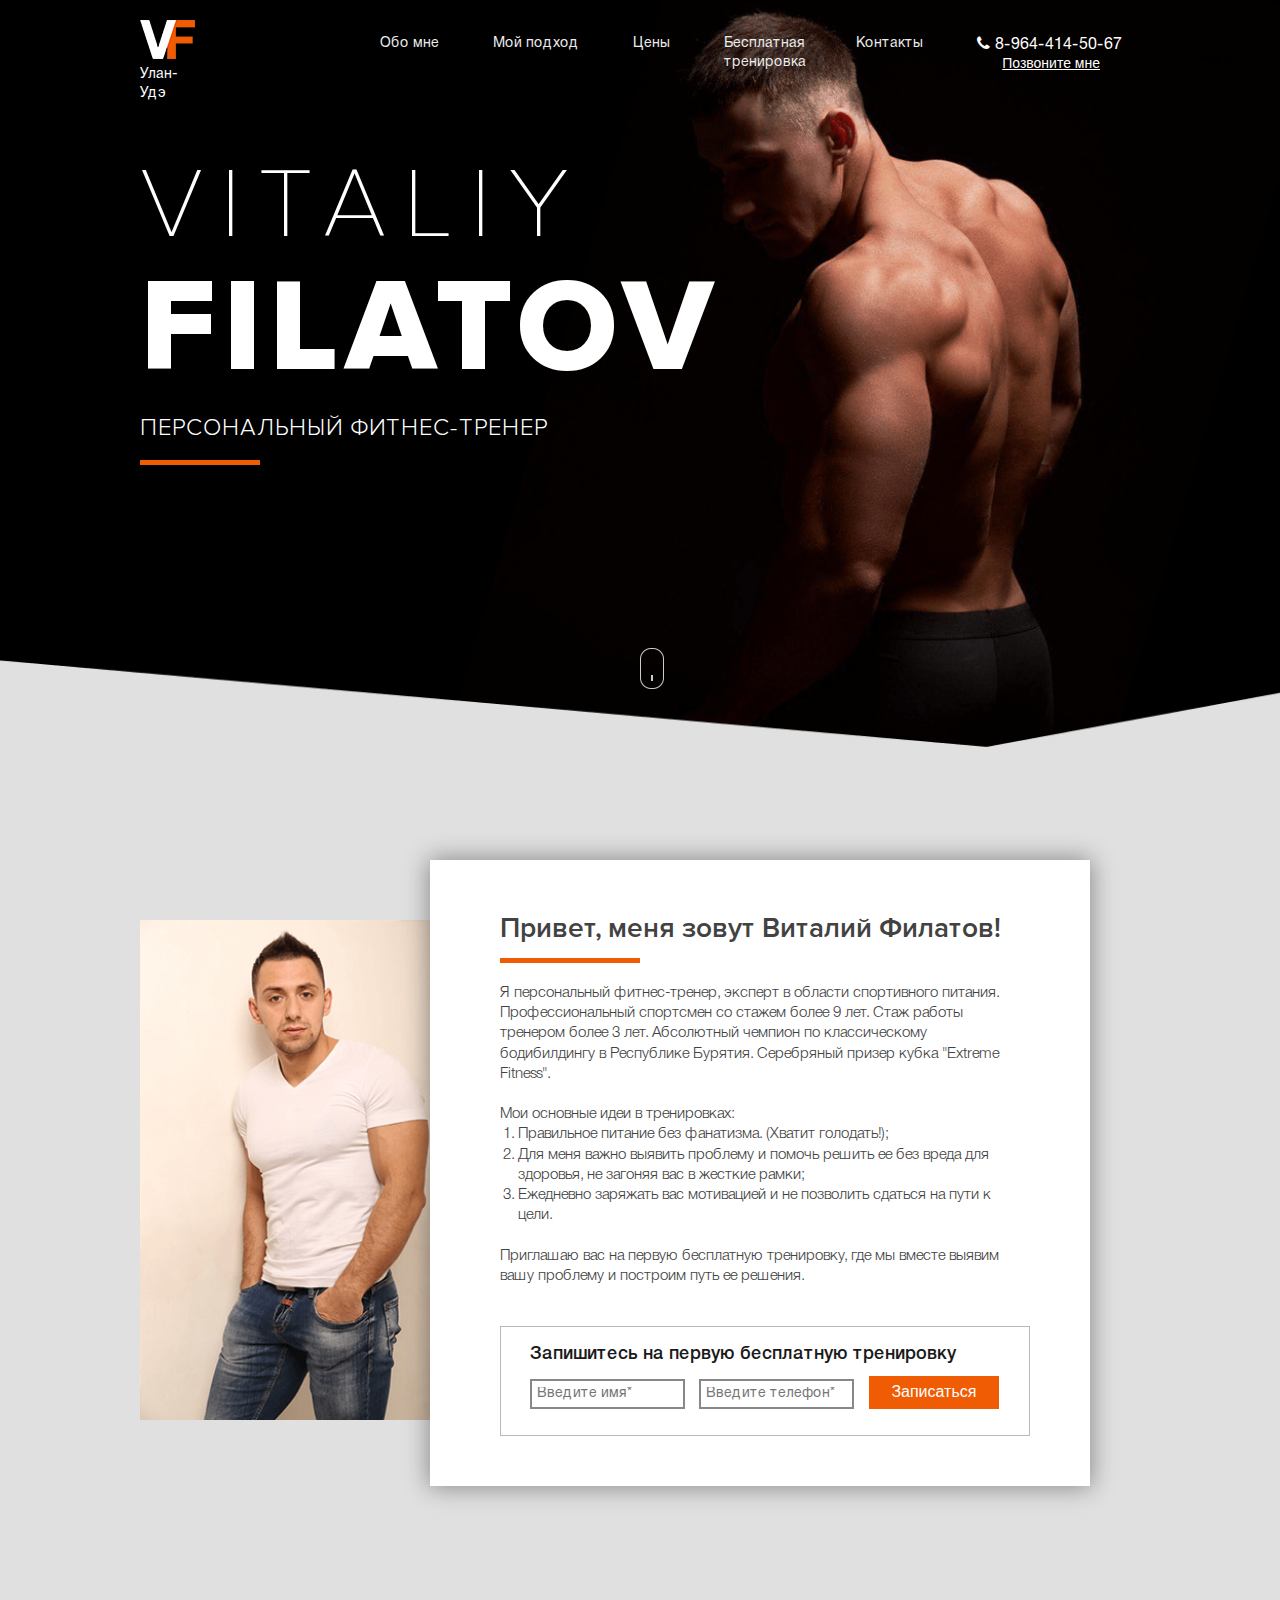
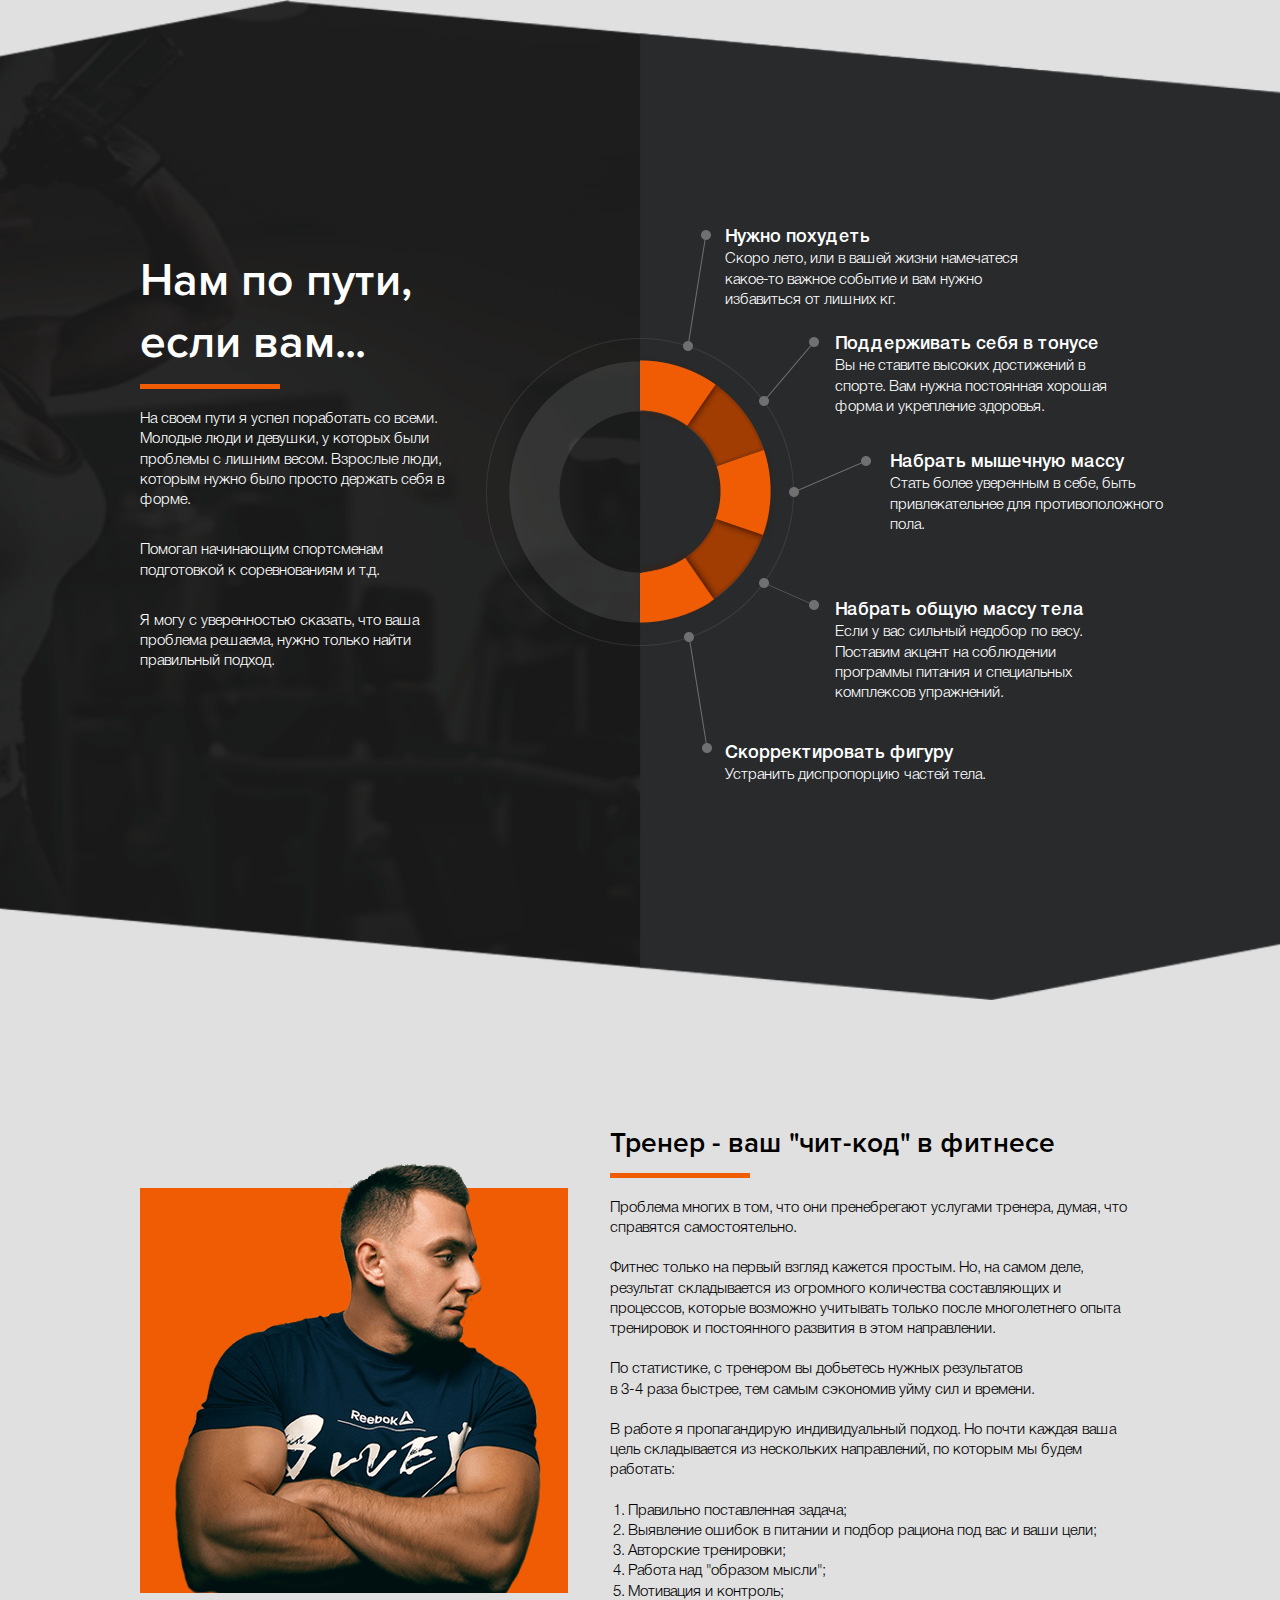
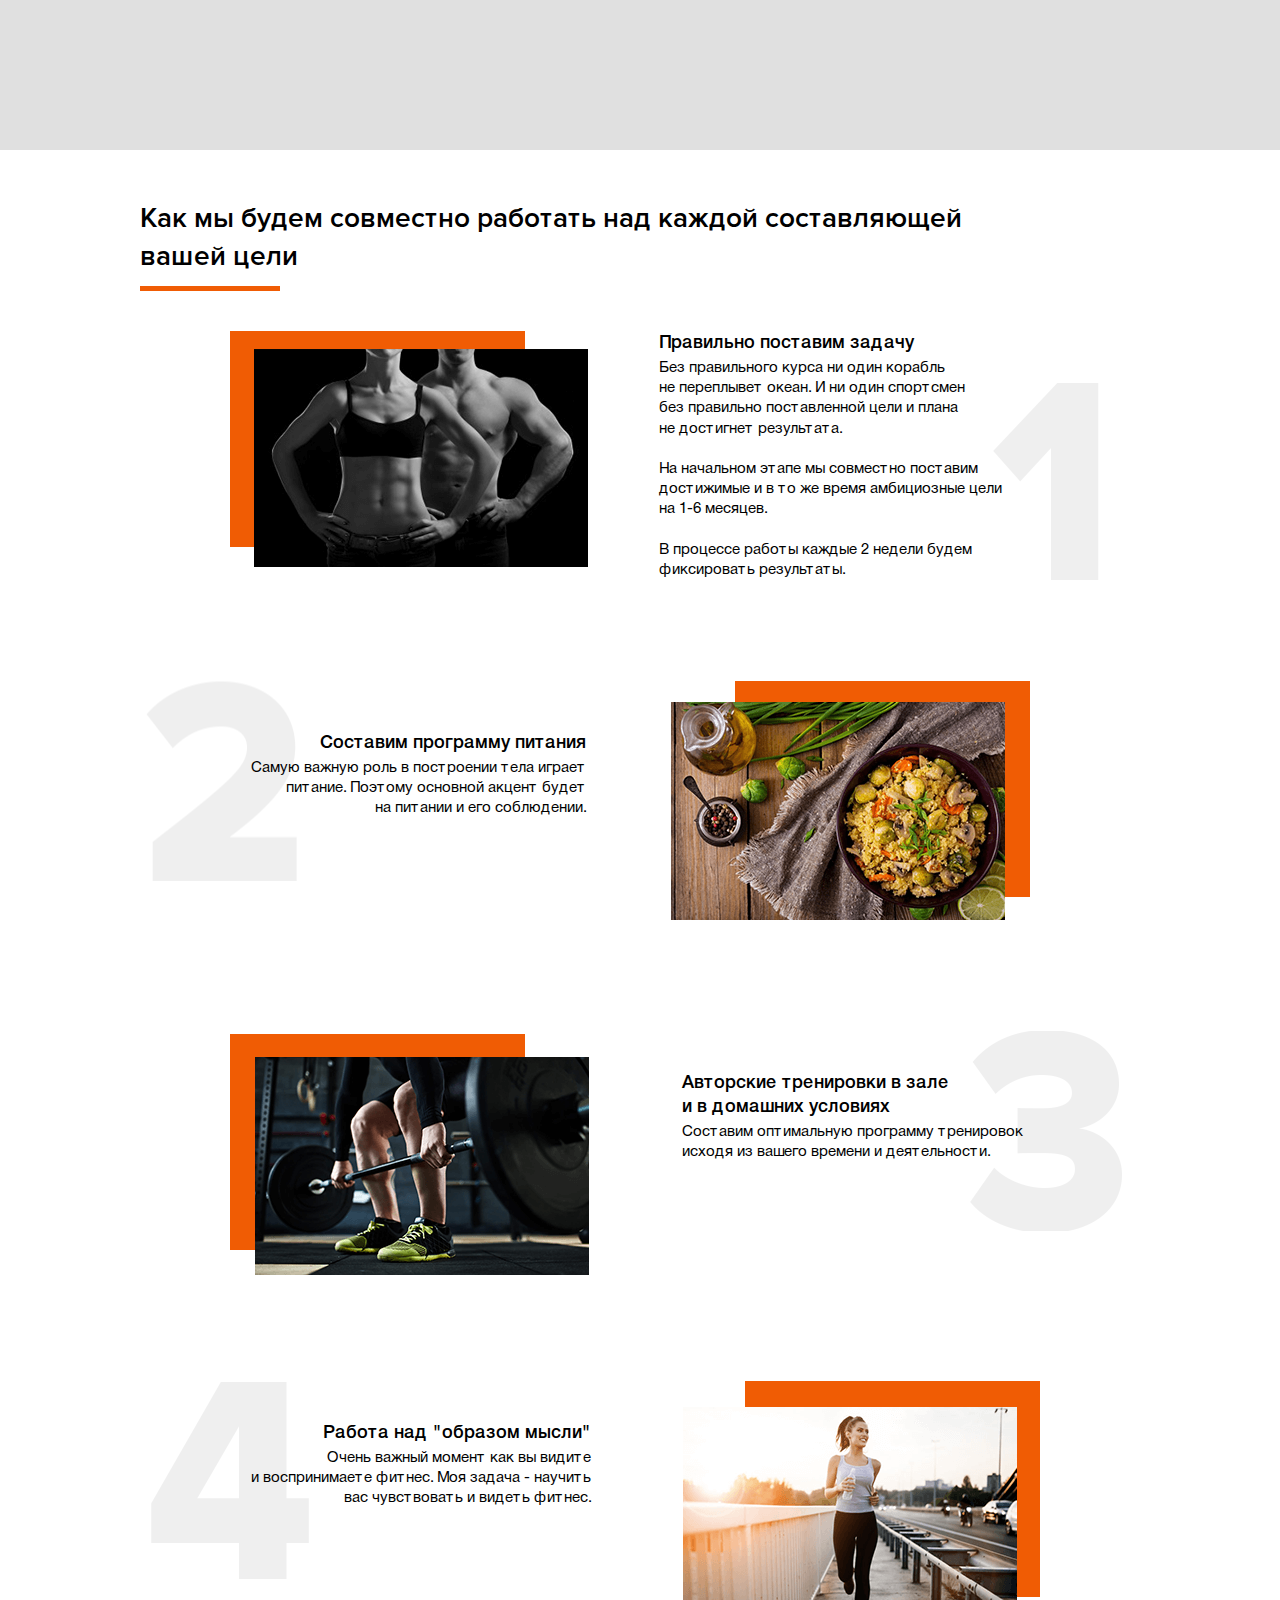
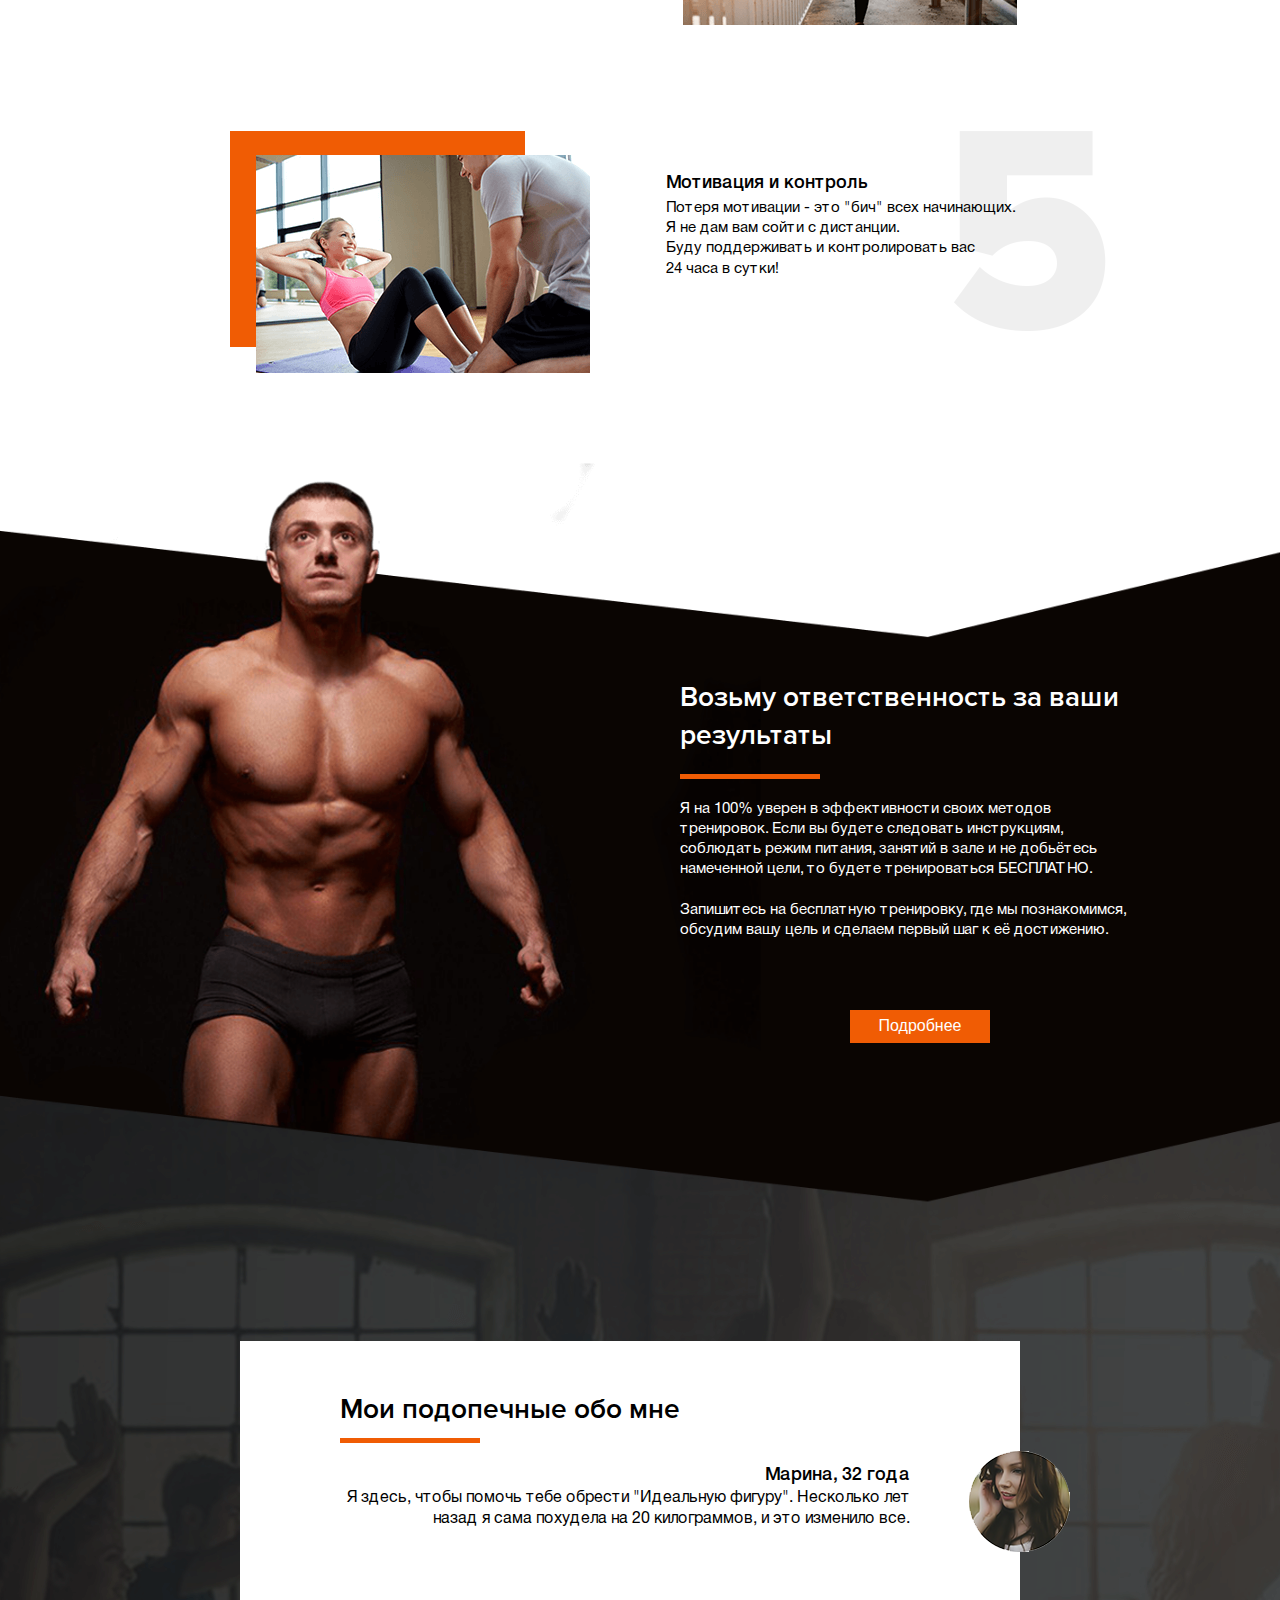
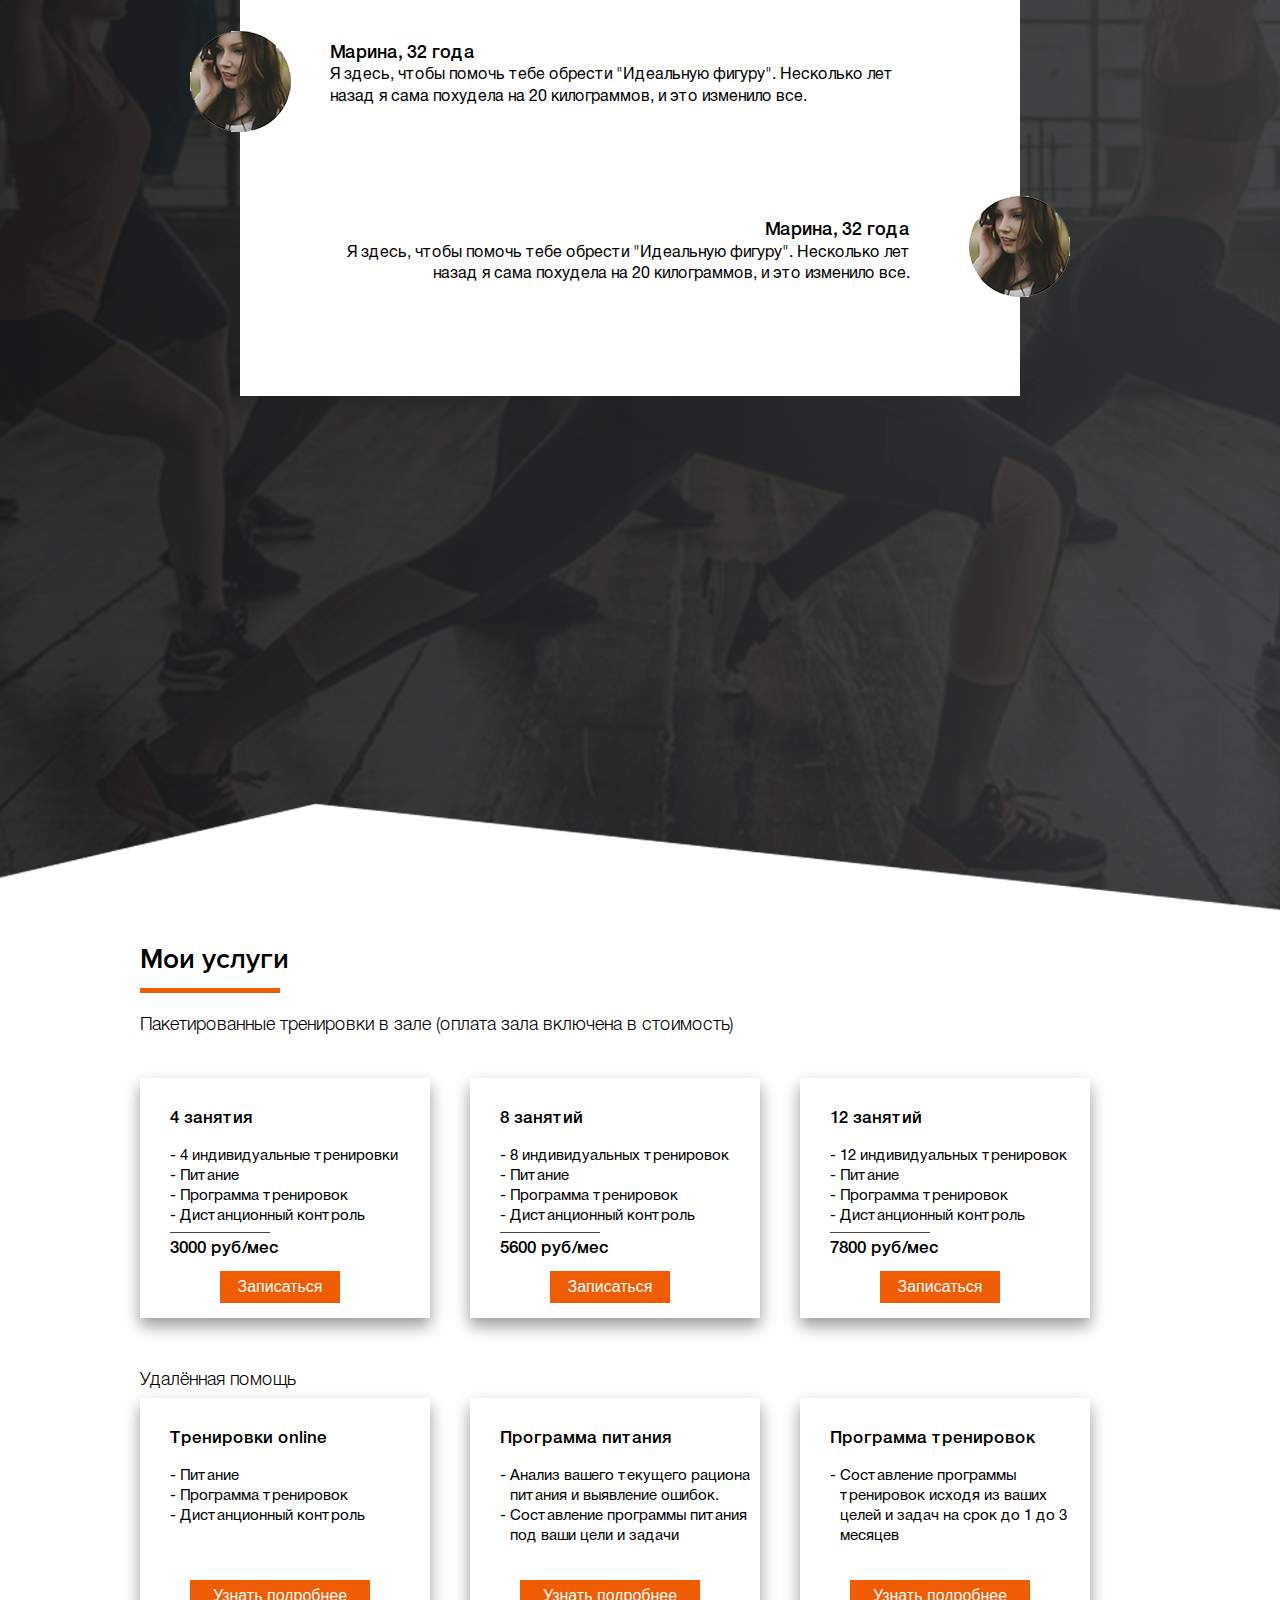
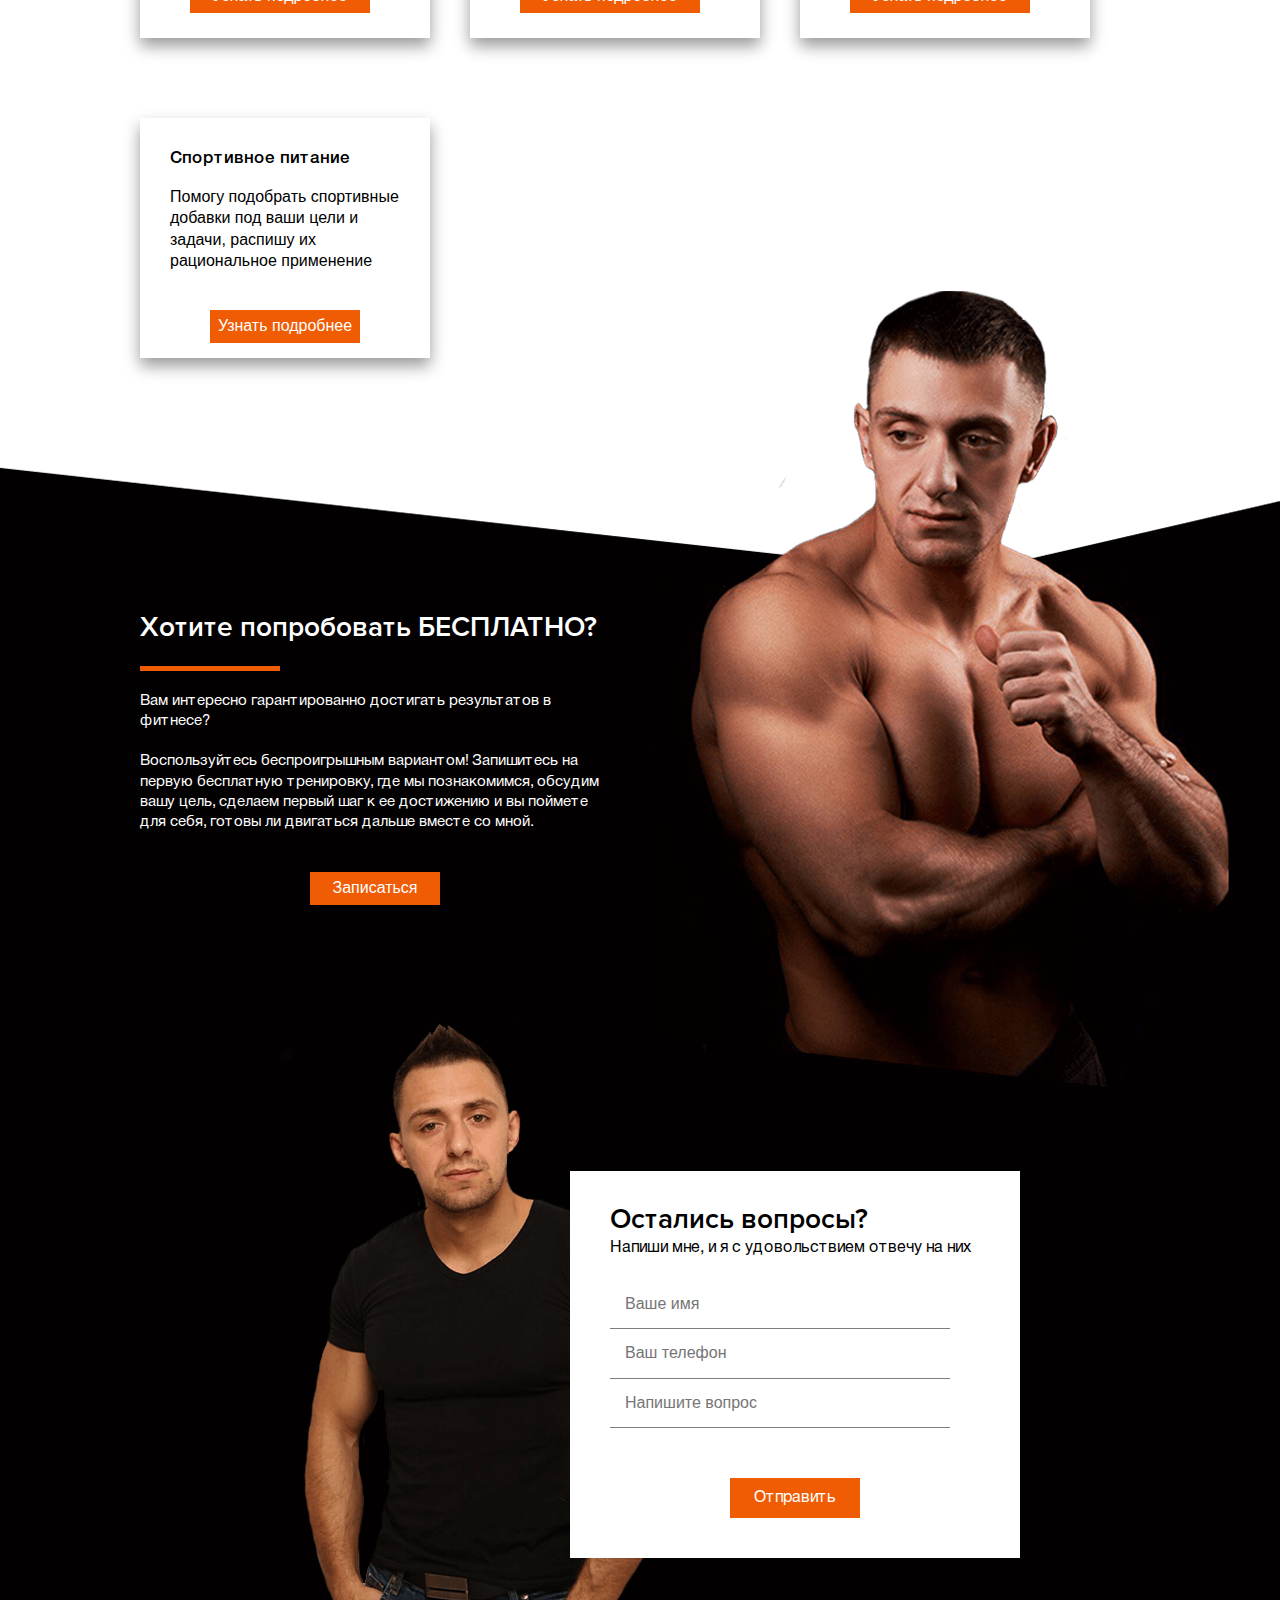
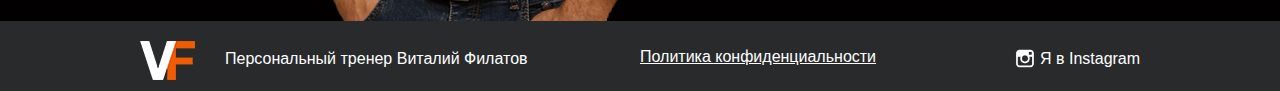
<file: index.html>
<!DOCTYPE html>
<html>
	<head>
		<meta charset="utf-8">
		<meta content="" name="author">
		<meta content="" name="description">
		<meta content="" name="keywords">
		<meta content="width=device-width, initial-scale=1" name="viewport">
		<meta content="ie=edge" http-equiv="x-ua-compatible">
		<link rel="icon" href="./img/favicon.ico" type="image/png">
		<link rel="shortcut icon" href="./img/favicon.ico" type="image/png">
		<link rel="stylesheet" href="css/font-awesome.min.css">
		<link rel="stylesheet" href="css/style.min.css">
		<link rel="stylesheet" href="css/magnific-popup.css">
		<script src="https://code.jquery.com/jquery-1.8.3.js"></script>
		<script src="js/app.js" defer></script>
		<script src="js/jquery.magnific-popup.min.js" defer></script>
		<title>Персональный сайт финтнес-тренера</title>
	</head>

<body>
	<div class="site-wrapper">
		<div class="wrapper">
			<div class="content">
				<div class="header">
					<div class="header__logo"><img class="header__pic" src="./img/logo.png">
						<p class="header__text">Улан-Удэ</p>
					</div>
					<ul class="nav__list" id="main_nav_ul">
						<li class="nav__item"><a class="nav__link" href="#about">Обо мне</a></li>
						<li class="nav__item"><a class="nav__link" href="#trainings">Мой подход</a></li>
						<li class="nav__item"><a class="nav__link" href="#price">Цены</a></li>
						<li class="nav__item nav__item_item"><a class="nav__link" href="#free">Бесплатная тренировка</a></li>
						<li class="nav__item"><a class="nav__link" href="#contacts">Контакты</a></li>
						<li class="nav__item nav__item_phone"><i class="fa fa-phone" aria-hidden="true"></i>8-964-414-50-67</li>
					</ul>
					<button class="menu"><a class="nav-call nav-call_menu" href="#win8">Позвоните мне</a></button><a class="overlay" id="win8" href="#x"></a>
					<div class="popup">
						<form class="form" method="post" action="call.php">
							<h1 class="popup__title popup__title_call"> Заявка на звонок</h1>
							<div class="popup__form">
								<h3 class="popup__descr">Оставьте свои контактные данные и я перезвоню вам</h3>
								<input class="popup__name" type="text" name="name" required="required" placeholder="   Введите имя*">
								<input class="popup__phone" type="text" name="phone" required="required" placeholder="   Введите телефон*">
								<input class="popup__button" type="submit" name="sended" value="Отправить">
							</div><a class="close" title="Закрыть" href="#close"></a>
						</form>
					</div>
				</div>
				<div class="content__title">
					<h1 class="hero__title">VITALIY</h1>
					<h2 class="hero__subtitle">FILATOV</h2>
					<p class="hero__descr">ПЕРСОНАЛЬНЫЙ ФИТНЕС-ТРЕНЕР</p>
					<div class="line"></div>
				</div>
				<div class="content__down"><a class="down__pic" href="#" data-div="down"><img src="./img/down.png"></a></div>
			</div>
		</div>
		<div class="clear"></div><a name="about" id="about"></a>
		<div class="wrapper__second" id="down">
			<div class="content"><img class="content-pic" src="./img/trener-1.png">
				<div class="content__text">
					<div class="text__wrapper">
						<h1 class="header__first">Привет, меня зовут Виталий Филатов!</h1>
						<div class="line line_second"></div>
						<p class="ideas">Я персональный фитнес-тренер, эксперт в области спортивного питания. Профессиональный спортсмен со стажем более 9 лет. Стаж работы тренером более 3 лет. Абсолютный чемпион по классическому бодибилдингу в Республике Бурятия. Серебряный призер кубка "Extreme Fitness".</p>
						<p class="ideases">Мои основные идеи в тренировках:</p>
						<ol class="content__trainings">
							<li class="trainings__item">Правильное питание без фанатизма. (Хватит голодать!);</li>
							<li class="trainings__item">Для меня важно выявить проблему и помочь решить ее без вреда для здоровья, не загоняя вас в жесткие рамки;</li>
							<li class="trainings__item">Ежедневно заряжать вас мотивацией и не позволить сдаться на пути к цели.</li>
						</ol>
						<p class="ideas ideas_bottom">Приглашаю вас на первую бесплатную тренировку, где мы вместе выявим вашу проблему и построим путь ее решения.</p>
						<form id="form" method="post" action="">
							<div class="content__form">
								<h3 class="form__title">Запишитесь на первую бесплатную тренировку</h3>
								<input class="form__name" type="text" name="name" required="required" placeholder="Введите имя*">
								<input class="form__phone" type="text" name="phone" required="required" placeholder="Введите телефон*">
								<input class="button" type="submit" name="sended" value="Записаться">
							</div>
						</form>
					</div>
				</div>
			</div>
		</div>
		<div class="wrapper__third">
			<div class="content"><img class="circle" src="./img/circle.png">
				<div class="wrapper__left">
					<h2 class="left">Нам по пути,<br>если вам...</h2>
					<div class="line line_second"></div>
					<p>На своем пути я успел поработать со всеми. Молодые люди и девушки, у которых были проблемы с лишним весом. Взрослые люди, которым нужно было просто держать себя в форме.</p>
					<p>Помогал начинающим спортсменам подготовкой к соревнованиям и т.д.</p>
					<p>Я могу с уверенностью сказать, что ваша проблема решаема, нужно только найти правильный подход.</p>
				</div>
				<div class="wrapper__right">
					<div class="text__one">
						<h3>Нужно похудеть</h3>
						<p>Скоро лето, или в вашей жизни намечатеся какое-то важное событие и вам нужно избавиться от лишних кг.</p>
					</div>
					<div class="text__two">
						<h3>Поддерживать себя в тонусе</h3>
						<p>Вы не ставите высоких достижений в спорте. Вам нужна постоянная хорошая форма и укрепление здоровья.</p>
					</div>
					<div class="text__three">
						<h3>Набрать мышечную массу</h3>
						<p>Стать более уверенным в себе, быть привлекательнее для противоположного пола.</p>
					</div>
					<div class="text__four">
						<h3>Набрать общую массу тела</h3>
						<p>Если у вас сильный недобор по весу. Поставим акцент на соблюдении программы питания и специальных комплексов упражнений.</p>
					</div>
					<div class="text__five">
						<h3>Скорректировать фигуру</h3>
						<p>Устранить диспропорцию частей тела.</p>
					</div>
				</div>
			</div>
		</div><a name="trainings" id="trainings"></a>
		<div class="wrapper__fourth">
			<div class="content"><img class="content-pic content-pic_imm" src="./img/trener-2.png">
				<div class="content__text content__text_next">
					<div class="text__wrapper text__wrapper_wrap">
						<h1 class="header__first">Тренер - ваш "чит-код" в фитнесе</h1>
						<div class="line line_second"></div>
						<p class="ideas">Проблема многих в том, что они пренебрегают услугами тренера, думая, что справятся самостоятельно.</p>
						<p class="ideas">Фитнес только на первый взгляд кажется простым. Но, на самом деле, результат складывается из огромного количества составляющих и процессов, которые возможно учитывать только после многолетнего опыта тренировок и постоянного развития в этом направлении.</p>
						<p class="ideas">По статистике, с тренером вы добьетесь нужных результатов<br>в 3-4 раза быстрее, тем самым сэкономив уйму сил и времени.</p>
						<p class="ideas">В работе я пропагандирую индивидуальный подход. Но почти каждая ваша цель складывается из нескольких направлений, по которым мы будем работать:</p>
						<ol class="content__trainings">
							<li class="trainings__item">Правильно поставленная задача;</li>
							<li class="trainings__item">Выявление ошибок в питании и подбор рациона под вас и ваши цели;</li>
							<li class="trainings__item">Авторские тренировки;</li>
							<li class="trainings__item">Работа над "образом мысли";</li>
							<li class="trainings__item">Мотивация и контроль;</li>
						</ol>
					</div>
				</div>
			</div>
		</div>
		<div class="wrapper__fifth">
			<div class="content content_five">
				<h1 class="header__first header__first_top">Как мы будем совместно работать над каждой составляющей<br>вашей цели</h1>
				<div class="line line_third"></div>
				<div class="item-left"><img class="pic__left" src="./img/img-2.png">
					<div class="block__text block__text_one">
						<div class="paragraph">
							<h3>Правильно поставим задачу</h3>
							<p>Без правильного курса ни один корабль<br>не переплывет океан. И ни один спортсмен<br>без правильно поставленной цели и плана<br>не достигнет результата.</p>
							<p>На начальном этапе мы совместно поставим достижимые и в то же время амбициозные цели<br>на 1-6 месяцев.</p>
							<p>В процессе работы каждые 2 недели будем фиксировать результаты.</p>
						</div>
					</div>
				</div>
				<div class="clear"></div>
				<div class="item-right">
					<div class="block__text block__text_two">
						<div class="paragraph">
							<h3>Составим программу питания</h3>
							<p>Самую важную роль в построении тела играет питание. Поэтому основной акцент будет<br>на питании и его соблюдении.</p>
						</div>
					</div><img class="pic__right" src="./img/img-6.png">
				</div>
				<div class="clear"></div>
				<div class="item-left"><img class="pic__left" src="./img/img-5.png">
					<div class="block__text block__text_three">
						<div class="paragraph">
							<h3>Авторские тренировки в зале<br>и в домашних условиях</h3>
							<p>Составим оптимальную программу тренировок исходя из вашего времени и деятельности.</p>
						</div>
					</div>
				</div>
				<div class="clear"></div>
				<div class="item-right">
					<div class="block__text block__text_four">
						<div class="paragraph">
							<h3>Работа над "образом мысли"</h3>
							<p>Очень важный момент как вы видите<br>и воспринимаете фитнес. Моя задача - научить вас чувствовать и видеть фитнес.</p>
						</div>
					</div><img class="pic__right" src="./img/img-4.png">
				</div>
				<div class="clear"></div>
				<div class="item-left item-left_last"><img class="pic__left" src="./img/img-3.png">
					<div class="block__text block__text_five">
						<div class="paragraph">
							<h3>Мотивация и контроль</h3>
							<p>Потеря мотивации - это "бич" всех начинающих.<br>Я не дам вам сойти с дистанции.<br>Буду поддерживать и контролировать вас<br>24 часа в сутки!</p>
						</div>
					</div>
				</div>
				<div class="clear"></div>
			</div>
		</div>
		<div class="wrapper__sixth">
			<div class="content">
				<div class="wrapper__text">
					<h1>Возьму ответственность за ваши<br>результаты</h1>
					<div class="line line_second"></div>
					<p>Я на 100% уверен в эффективности своих методов тренировок. Если вы будете следовать инструкциям, соблюдать режим питания, занятий в зале и не добьётесь намеченной цели, то будете тренироваться БЕСПЛАТНО.</p>
					<p>Запишитесь на бесплатную тренировку, где мы познакомимся, обсудим вашу цель и сделаем первый шаг к её достижению.</p>
					<button class="button button_bottom"><a class="button-btn" href="#win9">Подробнее</a></button><a class="overlay" id="win9" href="#x"></a>
					<div class="popup">
						<form class="form" method="post" action="thank.php">
							<h1 class="popup__title popup__title_train"> Заявка на тренировку</h1>
							<div class="popup__form">
								<h3 class="popup__descr">Оставьте свои контактные данные и я перезвоню вам</h3>
								<input class="popup__name" type="text" name="name" required="required" placeholder="   Введите имя*">
								<input class="popup__phone" type="text" name="phone" required="required" placeholder="   Введите телефон*">
								<input class="popup__button" type="submit" name="sended" value="Отправить">
							</div><a class="close" title="Закрыть" href="#close"></a>
						</form>
					</div>
				</div>
			</div>
		</div>
		<div class="wrapper__seventh">
			<div class="content">
				<div class="opinion">
					<div class="opinion__header">
						<h1 class="header__first">Мои подопечные обо мне</h1>
						<div class="line line_second"></div>
					</div>
					<div class="opinion__item opinion__item_left">
						<div class="opinion__text">
							<h3>Марина, 32 года</h3>
							<p>Я здесь, чтобы помочь тебе обрести "Идеальную фигуру". Несколько лет назад я сама похудела на 20 килограммов, и это изменило все.</p>
						</div><img class="opinion__pic-first" src="./img/img-1.png">
					</div>
					<div class="clear"></div>
					<div class="opinion__item opinion__item_right"><img class="opinion__pic-second" src="./img/img-1.png">
						<div class="opinion__text">
							<h3>Марина, 32 года</h3>
							<p>Я здесь, чтобы помочь тебе обрести "Идеальную фигуру". Несколько лет назад я сама похудела на 20 килограммов, и это изменило все.</p>
						</div>
					</div>
					<div class="clear"></div>
					<div class="opinion__item opinion__item_left">
						<div class="opinion__text">
							<h3>Марина, 32 года</h3>
							<p>Я здесь, чтобы помочь тебе обрести "Идеальную фигуру". Несколько лет назад я сама похудела на 20 килограммов, и это изменило все.</p>
						</div><img class="opinion__pic-third" src="./img/img-1.png">
					</div>
					<div class="clear"></div>
				</div>
			</div>
		</div><a name="price" id="price"></a>
		<div class="wrapper__eighth">
			<div class="content">
				<div class="price-descroption">
					<h1 class="header__first">Мои услуги</h1>
					<div class="line line_price"></div>
					<p class="price__descr">Пакетированные тренировки в зале (оплата зала включена в стоимость)</p>
				</div>
				<div class="price__wrapper">
					<div class="price">
						<div class="price__item">
							<h3>4 занятия</h3>
							<ul>
								<li class="price-item">4 индивидуальные тренировки</li>
								<li class="price-item">Питание</li>
								<li class="price-item">Программа тренировок</li>
								<li class="price-item">Дистанционный контроль</li>
							</ul>
							<div class="line__thing"></div>
							<div class="price__number">3000 руб/мес</div>
							<button class="button__price"><a class="button-btn" href="#win1">Записаться</a></button><a class="overlay" id="win1" href="#x"></a>
							<div class="popup">
								<form class="form" method="post" action="thank.php">
									<h1 class="popup__title popup__title_train"> Заявка на тренировку</h1>
									<div class="popup__form">
										<h3 class="popup__descr">Оставьте свои контактные данные и я перезвоню вам</h3>
										<input class="popup__name" type="text" name="name" required="required" placeholder="   Введите имя*">
										<input class="popup__phone" type="text" name="phone" required="required" placeholder="   Введите телефон*">
										<input class="popup__button" type="submit" name="sended" value="Отправить">
									</div><a class="close" title="Закрыть" href="#close"></a>
								</form>
							</div>
						</div>
						<div class="price__item">
							<h3>8 занятий</h3>
							<ul>
								<li class="price-item">8 индивидуальных тренировок</li>
								<li class="price-item">Питание</li>
								<li class="price-item">Программа тренировок</li>
								<li class="price-item">Дистанционный контроль</li>
							</ul>
							<div class="line__thing"></div>
							<div class="price__number">5600 руб/мес</div>
							<button class="button__price"><a class="button-btn" href="#win2">Записаться</a></button><a class="overlay" id="win2" href="#x"></a>
							<div class="popup">
								<form class="form" method="post" action="thank.php">
									<h1 class="popup__title popup__title_train"> Заявка на тренировку</h1>
									<div class="popup__form">
										<h3 class="popup__descr">Оставьте свои контактные данные и я перезвоню вам</h3>
										<input class="popup__name" type="text" name="name" required="required" placeholder="   Введите имя*">
										<input class="popup__phone" type="text" name="phone" required="required" placeholder="   Введите телефон*">
										<input class="popup__button" type="submit" name="sended" value="Отправить">
									</div><a class="close" title="Закрыть" href="#close"></a>
								</form>
							</div>
						</div>
						<div class="price__item">
							<h3>12 занятий</h3>
							<ul>
								<li class="price-item">12 индивидуальных тренировок</li>
								<li class="price-item">Питание</li>
								<li class="price-item">Программа тренировок</li>
								<li class="price-item">Дистанционный контроль</li>
							</ul>
							<div class="line__thing"></div>
							<div class="price__number">7800 руб/мес</div>
							<button class="button__price"><a class="button-btn" href="#win3">Записаться</a></button><a class="overlay" id="win3" href="#x"></a>
							<div class="popup">
								<form class="form" method="post" action="thank.php">
									<h1 class="popup__title popup__title_train"> Заявка на тренировку</h1>
									<div class="popup__form">
										<h3 class="popup__descr">Оставьте свои контактные данные и я перезвоню вам</h3>
										<input class="popup__name" type="text" name="name" required="required" placeholder="   Введите имя*">
										<input class="popup__phone" type="text" name="phone" required="required" placeholder="   Введите телефон*">
										<input class="popup__button" type="submit" name="sended" value="Отправить">
									</div><a class="close" title="Закрыть" href="#close"></a>
								</form>
							</div>
						</div>
					</div>
					<div class="price">
						<p class="price__descr">Удалённая помощь</p>
						<div class="price__item">
							<h3>Тренировки online</h3>
							<ul>
								<li class="price-item price-item_bold">Питание</li>
								<li class="price-item price-item_bold">Программа тренировок</li>
								<li class="price-item price-item_bold">Дистанционный контроль</li>
							</ul>
							<button class="button__price button__price_message"><a class="button-btn" href="#win4">Узнать подробнее</a></button><a class="overlay" id="win4" href="#x"></a>
							<div class="popup">
								<form class="form" method="post" action="consult.php">
									<h1 class="popup__title popup__title_cons"> Заявка на консультацию</h1>
									<div class="popup__form">
										<h3 class="popup__descr">Оставьте свои контактные данные и я перезвоню вам</h3>
										<input class="popup__name" type="text" name="name" required="required" placeholder="   Введите имя*">
										<input class="popup__phone" type="text" name="phone" required="required" placeholder="   Введите телефон*">
										<input class="popup__button" type="submit" name="sended" value="Отправить">
									</div><a class="close" title="Закрыть" href="#close"></a>
								</form>
							</div>
						</div>
						<div class="price__item">
							<h3>Программа питания</h3>
							<ul>
								<li class="price-item price-item_bold">Анализ вашего текущего рациона питания и выявление ошибок.</li>
								<li class="price-item price-item_bold">Составление программы питания под ваши цели и задачи</li>
							</ul>
							<button class="button__price button__price_message"><a class="button-btn" href="#win5">Узнать подробнее</a></button><a class="overlay" id="win5" href="#x"></a>
							<div class="popup">
								<form class="form" method="post" action="consult.php">
									<h1 class="popup__title popup__title_cons"> Заявка на консультацию</h1>
									<div class="popup__form">
										<h3 class="popup__descr">Оставьте свои контактные данные и я перезвоню вам</h3>
										<input class="popup__name" type="text" name="name" required="required" placeholder="   Введите имя*">
										<input class="popup__phone" type="text" name="phone" required="required" placeholder="   Введите телефон*">
										<input class="popup__button" type="submit" name="sended" value="Отправить">
									</div><a class="close" title="Закрыть" href="#close"></a>
								</form>
							</div>
						</div>
						<div class="price__item">
							<h3>Программа тренировок</h3>
							<ul>
								<li class="price-item price-item_bold"> Составление программы тренировок исходя из ваших целей и задач на срок до 1 до 3 месяцев</li>
							</ul>
							<button class="button__price button__price_message"><a class="button-btn" href="#win6">Узнать подробнее</a></button><a class="overlay" id="win6" href="#x"></a>
							<div class="popup">
								<form class="form" method="post" action="consult.php">
									<h1 class="popup__title popup__title_cons"> Заявка на консультацию</h1>
									<div class="popup__form">
										<h3 class="popup__descr">Оставьте свои контактные данные и я перезвоню вам</h3>
										<input class="popup__name" type="text" name="name" required="required" placeholder="   Введите имя*">
										<input class="popup__phone" type="text" name="phone" required="required" placeholder="   Введите телефон*">
										<input class="popup__button" type="submit" name="sended" value="Отправить">
									</div><a class="close" title="Закрыть" href="#close"></a>
								</form>
							</div>
						</div>
					</div>
					<div class="price">
						<div class="price__item">
							<h3>Спортивное питание</h3>
							<ul>
								<li>Помогу подобрать спортивные добавки под ваши цели и задачи, распишу их рациональное применение</li>
							</ul>
							<button class="button__price button__price_msg"><a class="button-btn" href="#win7">Узнать подробнее</a></button><a class="overlay" id="win7" href="#x"></a>
							<div class="popup">
								<form class="form" method="post" action="consult.php">
									<h1 class="popup__title popup__title_cons"> Заявка на консультацию</h1>
									<div class="popup__form">
										<h3 class="popup__descr">Оставьте свои контактные данные и я перезвоню вам</h3>
										<input class="popup__name" type="text" name="name" required="required" placeholder="   Введите имя*">
										<input class="popup__phone" type="text" name="phone" required="required" placeholder="   Введите телефон*">
										<input class="popup__button" type="submit" name="sended" value="Отправить">
									</div><a class="close" title="Закрыть" href="#close"></a>
								</form>
							</div>
						</div>
					</div>
				</div>
			</div>
		</div><a name="free" id="free"></a>
		<div class="wrapper__ninth">
			<div class="content">
				<div class="wrapper__text wrapper__text_left">
					<h1>Хотите попробовать БЕСПЛАТНО?</h1>
					<div class="line line_second"></div>
					<p>Вам интересно гарантированно достигать результатов в фитнесе?</p>
					<p>Воспользуйтесь беспроигрышным вариантом! Запишитесь на первую бесплатную тренировку, где мы познакомимся, обсудим вашу цель, сделаем первый шаг к ее достижению и вы поймете для себя, готовы ли двигаться дальше вместе со мной.</p>
					<button class="button button_bot"><a class="button-btn" href="#win10">Записаться</a></button><a class="overlay" id="win10" href="#x"></a>
					<div class="popup">
						<form class="form" method="post" action="thank.php">
							<h1 class="popup__title popup__title_train"> Заявка на тренировку</h1>
							<div class="popup__form">
								<h3 class="popup__descr">Оставьте свои контактные данные и я перезвоню вам</h3>
								<input class="popup__name" type="text" name="name" required="required" placeholder="   Введите имя*">
								<input class="popup__phone" type="text" name="phone" required="required" placeholder="   Введите телефон*">
								<input class="popup__button" type="submit" name="sended" value="Отправить">
							</div><a class="close" title="Закрыть" href="#close"></a>
						</form>
					</div>
				</div>
			</div>
		</div><a name="contacts" id="contacts"></a>
		<div class="wrapper__tenth">
			<div class="content">
				<div class="map">
					<div class="map__descr">
						<h1 class="header__first">Зал всегда рядом</h1>
						<div class="line line_price"></div>
						<p>Тренировки проходят в центре Улан-Удэ.</p>
						<p>Адрес: г.Улан-Удэ, ул.Почтамтская 1, ФК Сибирь</p>
					</div>
				</div>
			</div>
			<script type="text/javascript" charset="utf-8" async="" src="https://api-maps.yandex.ru/services/constructor/1.0/js/?um=constructor%3Abc2d9c7285ec45315c8d003993a57d5ce70c89aaeba9fd2ed6b76db5ea878428&amp;width=100%&amp;height=880&amp;lang=ru_RU&amp;scroll=true"></script>
		</div>
		<div id="updown"></div>
		<div class="wrapper__eleventh">
			<div class="content">
				<div class="footer__form">
					<form class="form" method="post" action="">
						<div class="forms">
							<h1 class="footer__title"> Остались вопросы?</h1>
							<h3 class="footer__descr">Напиши мне, и я с удовольствием отвечу на них</h3>
							<input class="footer__name" type="text" name="name" required="required" placeholder="Ваше имя">
							<input class="footer__phone" type="text" name="phone" required="required" placeholder="Ваш телефон">
							<input class="footer__question" type="text" name="text" required="required" placeholder="Напишите вопрос">
							<button class="footer__button" type="submit" name="sended">Отправить</button>
						</div>
					</form>
				</div>
			</div>
			<div class="footer">
				<!-- Yandex.Metrika counter-->
				<script type="text/javascript">
					(function (d, w, c) {
					    (w[c] = w[c] || []).push(function () {
					        try {
					            w.yaCounter44834188 = new Ya.Metrika({
					                id: 44834188,
					                clickmap: true,
					                trackLinks: true,
					                accurateTrackBounce: true
					            });
					        } catch (e) {
					        }
					    });
					    var n = d.getElementsByTagName("script")[0],
					        s = d.createElement("script"),
					        f = function () {
					            n.parentNode.insertBefore(s, n);
					        };
					    s.type = "text/javascript";
					    s.async = true;
					    s.src = "https://mc.yandex.ru/metrika/watch.js";
					    if (w.opera == "[object Opera]") {
					        d.addEventListener("DOMContentLoaded", f, false);
					    } else {
					        f();
					    }
					})(document, window, "yandex_metrika_callbacks");
				</script>
				<noscript>
					<div><img src="https://mc.yandex.ru/watch/44834188" style="position:absolute; left:-9999px;" alt=""></div>
				</noscript>
				<!-- /Yandex.Metrika counter-->
				<div class="content">
					<div class="content__footer">
						<div class="footer__text"><img class="footer__pic" src="./img/logo.png">
							<p>Персональный тренер Виталий Филатов</p>
						</div>
						<div class="confidential"><a href="#">Политика конфиденциальности</a></div>
						<div class="footer__social"><a class="down__pic" href="http://instagram.com/vitfilatov"><img src="./img/insta.png">
								<p>Я в Instagram</p></a></div>
					</div>
				</div>
			</div>
		</div>
	</div><!--[if lt IE 9]>
	<script src="http://cdnjs.cloudflare.com/ajax/libs/html5shiv/3.7.2/html5shiv.min.js"></script><![endif]-->
</body>
</html>
</file>
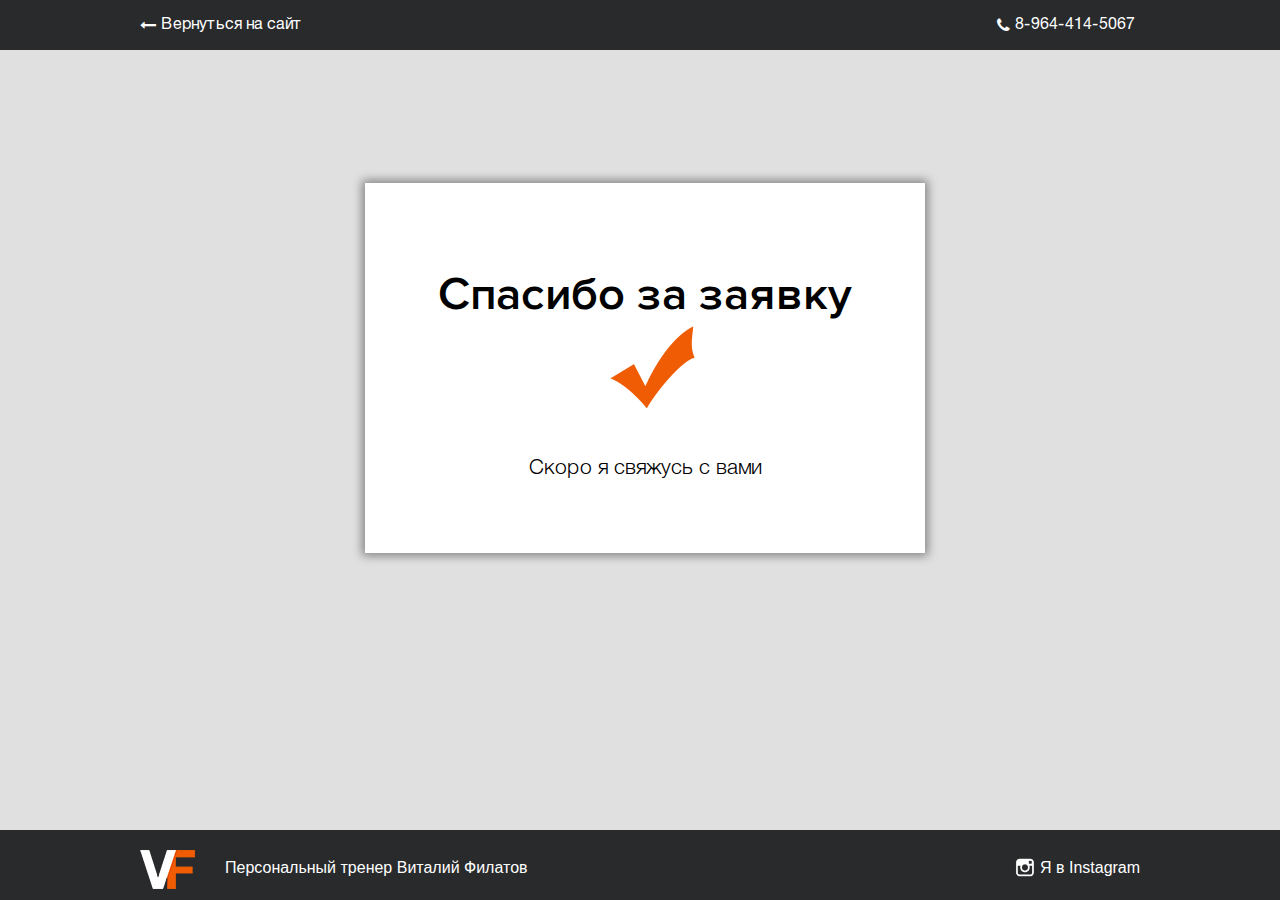
<file: spasibo.html>
<!DOCTYPE html>
<html>
	<head>
		<meta charset="utf-8">
		<meta content="" name="author">
		<meta content="" name="description">
		<meta content="" name="keywords">
		<meta content="width=device-width, initial-scale=1" name="viewport">
		<meta content="ie=edge" http-equiv="x-ua-compatible">
		<link rel="icon" href="./img/favicon.ico" type="image/png">
		<link rel="shortcut icon" href="./img/favicon.ico" type="image/png">
		<link rel="stylesheet" href="css/font-awesome.min.css">
		<link rel="stylesheet" href="css/style.min.css">
		<link rel="stylesheet" href="css/magnific-popup.css">
		<script src="https://code.jquery.com/jquery-1.8.3.js"></script>
		<script src="js/app.js" defer></script>
		<script src="js/jquery.magnific-popup.min.js" defer></script>
		<title>Персональный сайт финтнес-тренера</title>
	</head>
</html>
<body>
	<div class="site-wrapper">
		<div class="wrap">
			<div class="wrapper-spasibo">
				<div class="content">
					<div class="header-spasibo">
						<div class="back"><i class="fa fa_back fa-long-arrow-left"><a href="http://filatov-fit.ru/">Вернуться на сайт</a></i></div>
						<div class="phone"><i class="fa fa_phone fa-phone" aria-hidden="true">
								<p>8-964-414-5067</p></i></div>
					</div>
					<div class="main-spasibo">
						<div class="main__sended">
							<h1>Спасибо за заявку</h1><img src="./img/ok.png">
							<p>Скоро я свяжусь с вами</p>
						</div>
					</div>
				</div>
			</div>
			<div class="footer">
				<div class="content">
					<div class="content__footer">
						<div class="footer__text"><img class="footer__pic" src="./img/logo.png">
							<p>Персональный тренер Виталий Филатов</p>
						</div>
						<div class="footer__social"><a class="down__pic" href="http://instagram.com/vitfilatov"><img src="./img/insta.png"></a>
							<p>Я в Instagram</p>
						</div>
					</div>
				</div>
			</div>
		</div>
	</div><!--[if lt IE 9]>
	<script src="http://cdnjs.cloudflare.com/ajax/libs/html5shiv/3.7.2/html5shiv.min.js"></script><![endif]-->
</body>
</file>
